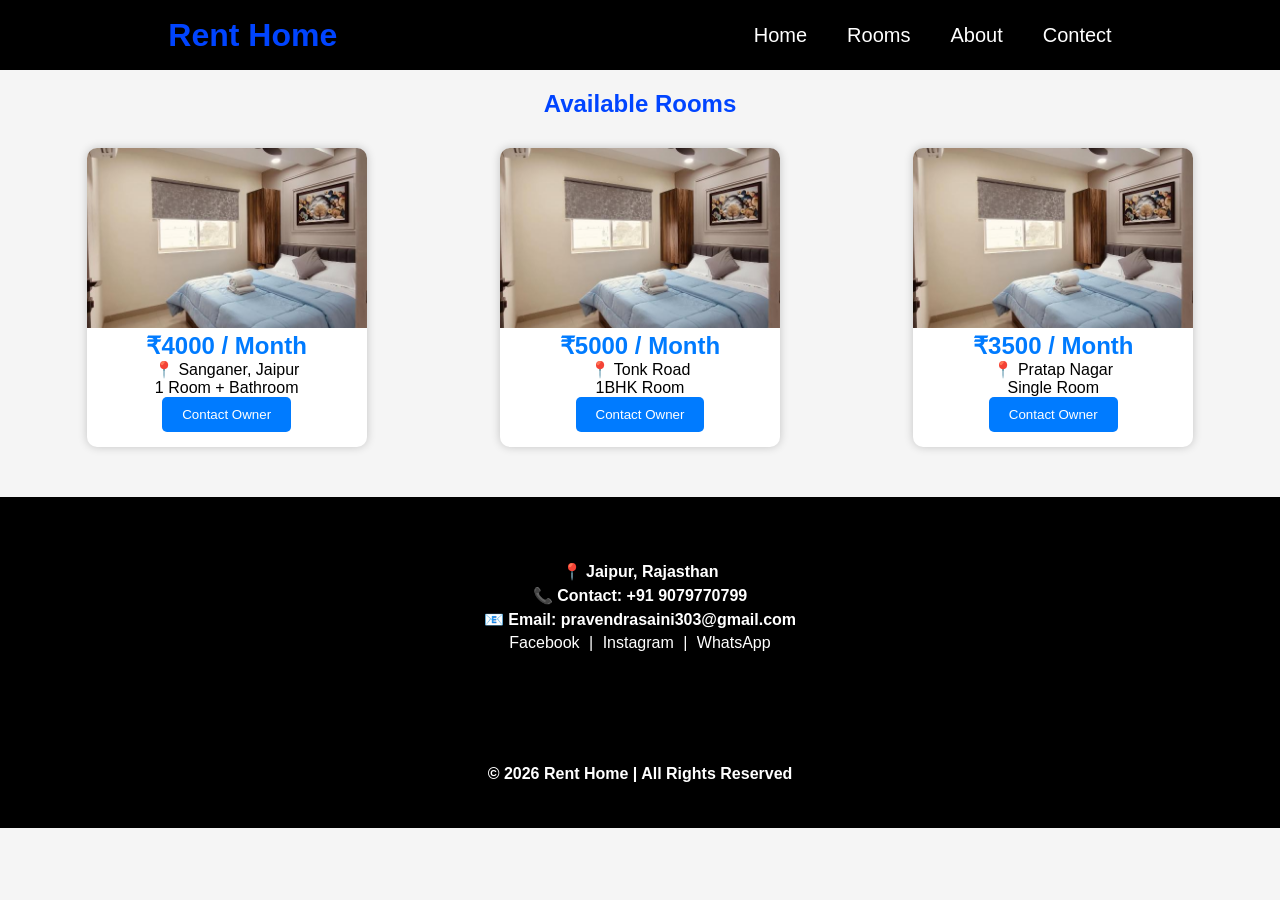
<file: index.html>
<!DOCTYPE html>
<html lang="en">

<head>
    <title>RentHome</title>
    <link rel="stylesheet" href="css/style.css">
</head>

<body>
    <header>
        <h1>Rent Home</h1>
        <nav>
            <ul> 
                <li><a href="index.html">Home</a></li>
                <li><a href="Rooms.html">Rooms</a></li>
                <li><a href="About.html">About</a></li>
                <li><a href="Contact.html">Contect</a></li>
            </ul>
        </nav>
    </header>
    <section>
        <h1 class="title">Available Rooms</h1>
        <div class="room-container">

            <div class="room-card">
                <img src="img/583707944.jpg" alt="">
                <h2>₹4000 / Month</h2>
                <p>📍 Sanganer, Jaipur</p>
                <p>1 Room + Bathroom</p>
                <button>Contact Owner</button>
            </div>

            <div class="room-card">
                <img src="img/583707944.jpg" alt="">
                <h2>₹5000 / Month</h2>
                <p>📍 Tonk Road</p>
                <p>1BHK Room</p>
                <button>Contact Owner</button>
            </div>


            <div class="room-card">
                <img src="img/583707944.jpg" alt="">
                <h2>₹3500 / Month</h2>
                <p>📍 Pratap Nagar</p>
                <p>Single Room</p>
                <button>Contact Owner</button>
            </div>
        </div>
    </section>
    <footer>
        <footer>
            <div class="footer-content">
                <p>📍 Jaipur, Rajasthan</p>
                <p>📞 Contact: +91 9079770799</p>
                <p>📧 Email: pravendrasaini303@gmail.com</p>
                <div class="social">
                    <a href="">Facebook</a> |
                    <a href="https://www.instagram.com/pravendra_sainii/">Instagram</a> |
                    <a href="https://web.whatsapp.com/">WhatsApp</a>
                </div><br><br><br><br><br><br>
                <p>© 2026 Rent Home | All Rights Reserved</p>

            </div>
        </footer>
    </footer>

</body>

</html>
</file>
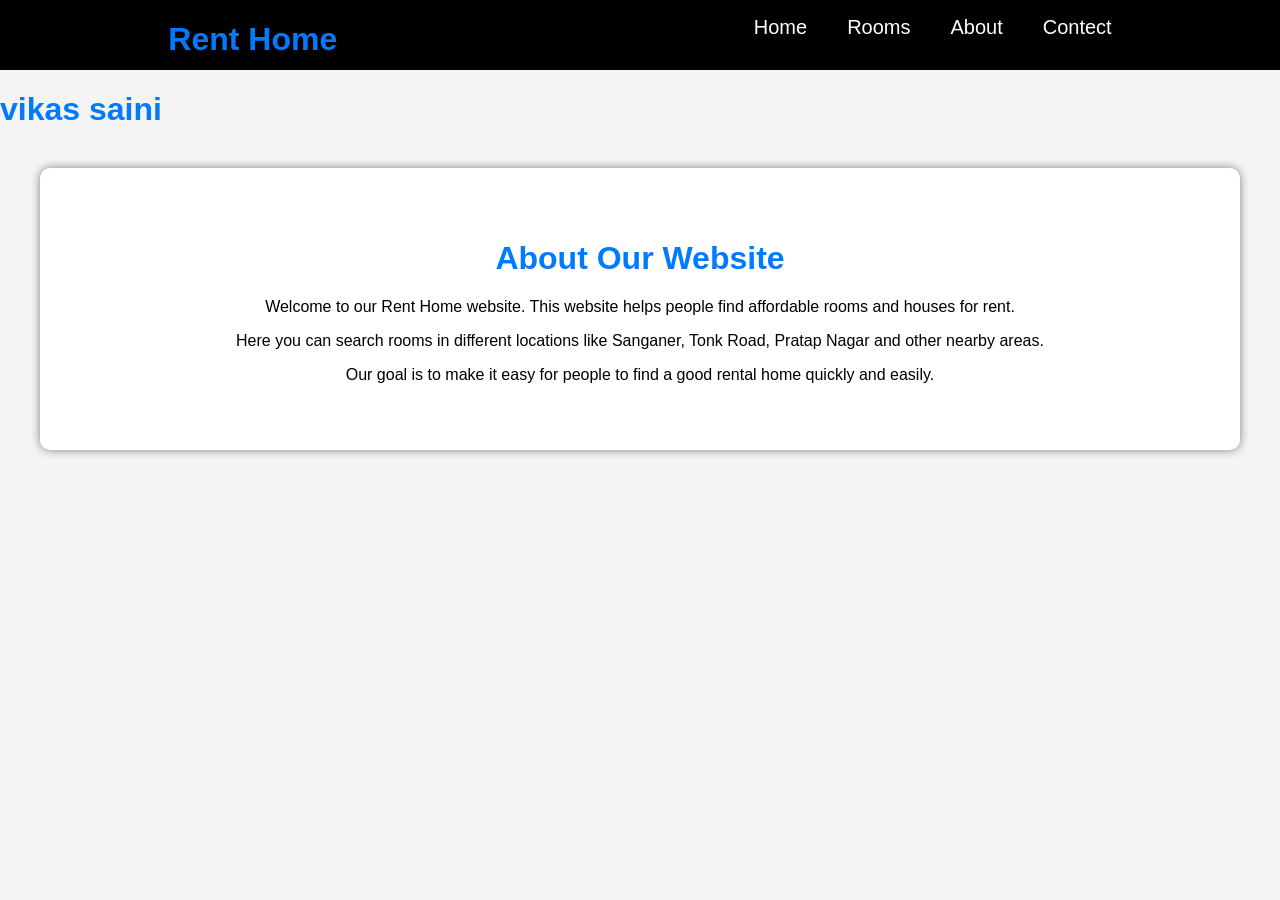
<file: About.html>
<!DOCTYPE html>
<html lang="en">

<head>
    <meta charset="UTF-8">
    <meta name="viewport" content="width=device-width, initial-scale=1.0">
    <title>About Us</title>

    <style>
        header {
            background-color: black;
            display: flex;
            justify-content: space-around;
            height: 70px;
        }

        h1 {
            font-style: bold;
            color: rgb(255, 0, 0);
        }

        header nav ul {
            display: flex;
        }

        header nav ul li {
            margin-left: 40px;
            text-decoration: none;
            list-style: none;
            font-size: 20px;
        }

        header nav ul li a {
            text-decoration: none;
            color: rgb(255, 255, 255);
        }

        body {
            font-family: Arial;
            margin: 0;
            background: #f4f4f4;
        }

        .about-section {
            text-align: center;
            padding: 50px;
            background: white;
            margin: 40px;
            border-radius: 10px;
            box-shadow: 0 0 10px gray;
        }

        h1 {
            color: #007BFF;
        }
    </style>

</head>

<body>
    <header>
        <h1>Rent Home</h1>
        <nav>
            <ul>
                <li><a href="index.html">Home</a></li>
                <li><a href="Rooms.html">Rooms</a></li>
                <li><a href="About.html">About</a></li>
                <li><a href="Contact.html">Contect</a></li>
            </ul>
        </nav>
    </header>
<h1>vikas saini</h1>
    <div class="about-section">

        <h1>About Our Website</h1>

        <p>
            Welcome to our Rent Home website.
            This website helps people find affordable rooms and houses for rent.
        </p>

        <p>
            Here you can search rooms in different locations like Sanganer,
            Tonk Road, Pratap Nagar and other nearby areas.
        </p>

        <p>
            Our goal is to make it easy for people to find a good rental home
            quickly and easily.
        </p>

    </div>

</body>

</html>
</file>
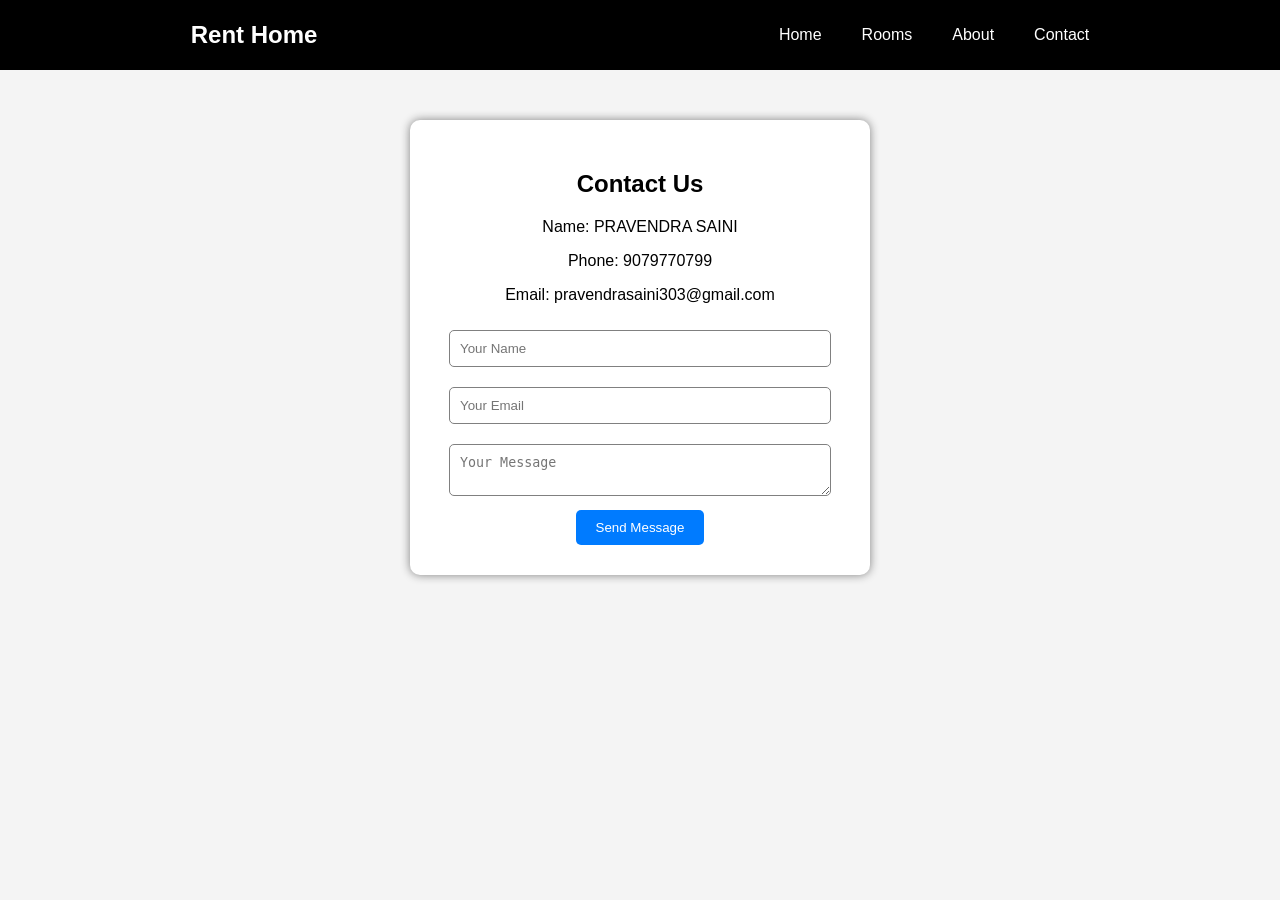
<file: Contact.html>
<!DOCTYPE html>
<html lang="en">

<head>
    <meta charset="UTF-8">
    <meta name="viewport" content="width=device-width, initial-scale=1.0">
    <title>Contact Us</title>

    <style>
        body {
            font-family: Arial;
            margin: 0;
            background: #f4f4f4;
        }

        header {
            background: black;
            color: white;
            display: flex;
            justify-content: space-around;
            align-items: center;
            height: 70px;
        }

        header nav ul {
            display: flex;
        }

        header nav ul li {
            list-style: none;
            margin-left: 40px;
        }

        header nav ul li a {
            text-decoration: none;
            color: white;
        }

        .contact-section {
            background: white;
            width: 400px;
            margin: 50px auto;
            padding: 30px;
            border-radius: 10px;
            box-shadow: 0 0 10px gray;
            text-align: center;
        }

        input,
        textarea {
            width: 90%;
            padding: 10px;
            margin: 10px 0;
            border: 1px solid gray;
            border-radius: 5px;
        }

        button {
            background: #007BFF;
            color: white;
            border: none;
            padding: 10px 20px;
            cursor: pointer;
            border-radius: 5px;
        }
    </style>

</head>

<body>

    <header>

        <h2>Rent Home</h2>

        <nav>
            <ul>
                <li><a href="index.html">Home</a></li>
                <li><a href="Rooms.html">Rooms</a></li>
                <li><a href="About.html">About</a></li>
                <li><a href="Contact.html">Contact</a></li>
            </ul>
        </nav>

    </header>

    <div class="contact-section">

        <h2>Contact Us</h2>
         <p>Name: PRAVENDRA SAINI</p>
        <p>Phone: 9079770799</p>
        <p>Email: pravendrasaini303@gmail.com</p>

        <form>
            <input type="text" placeholder="Your Name">
            <input type="email" placeholder="Your Email">
            <textarea placeholder="Your Message"></textarea>
            <button>Send Message</button>
        </form>

    </div>

</body>

</html>
</file>
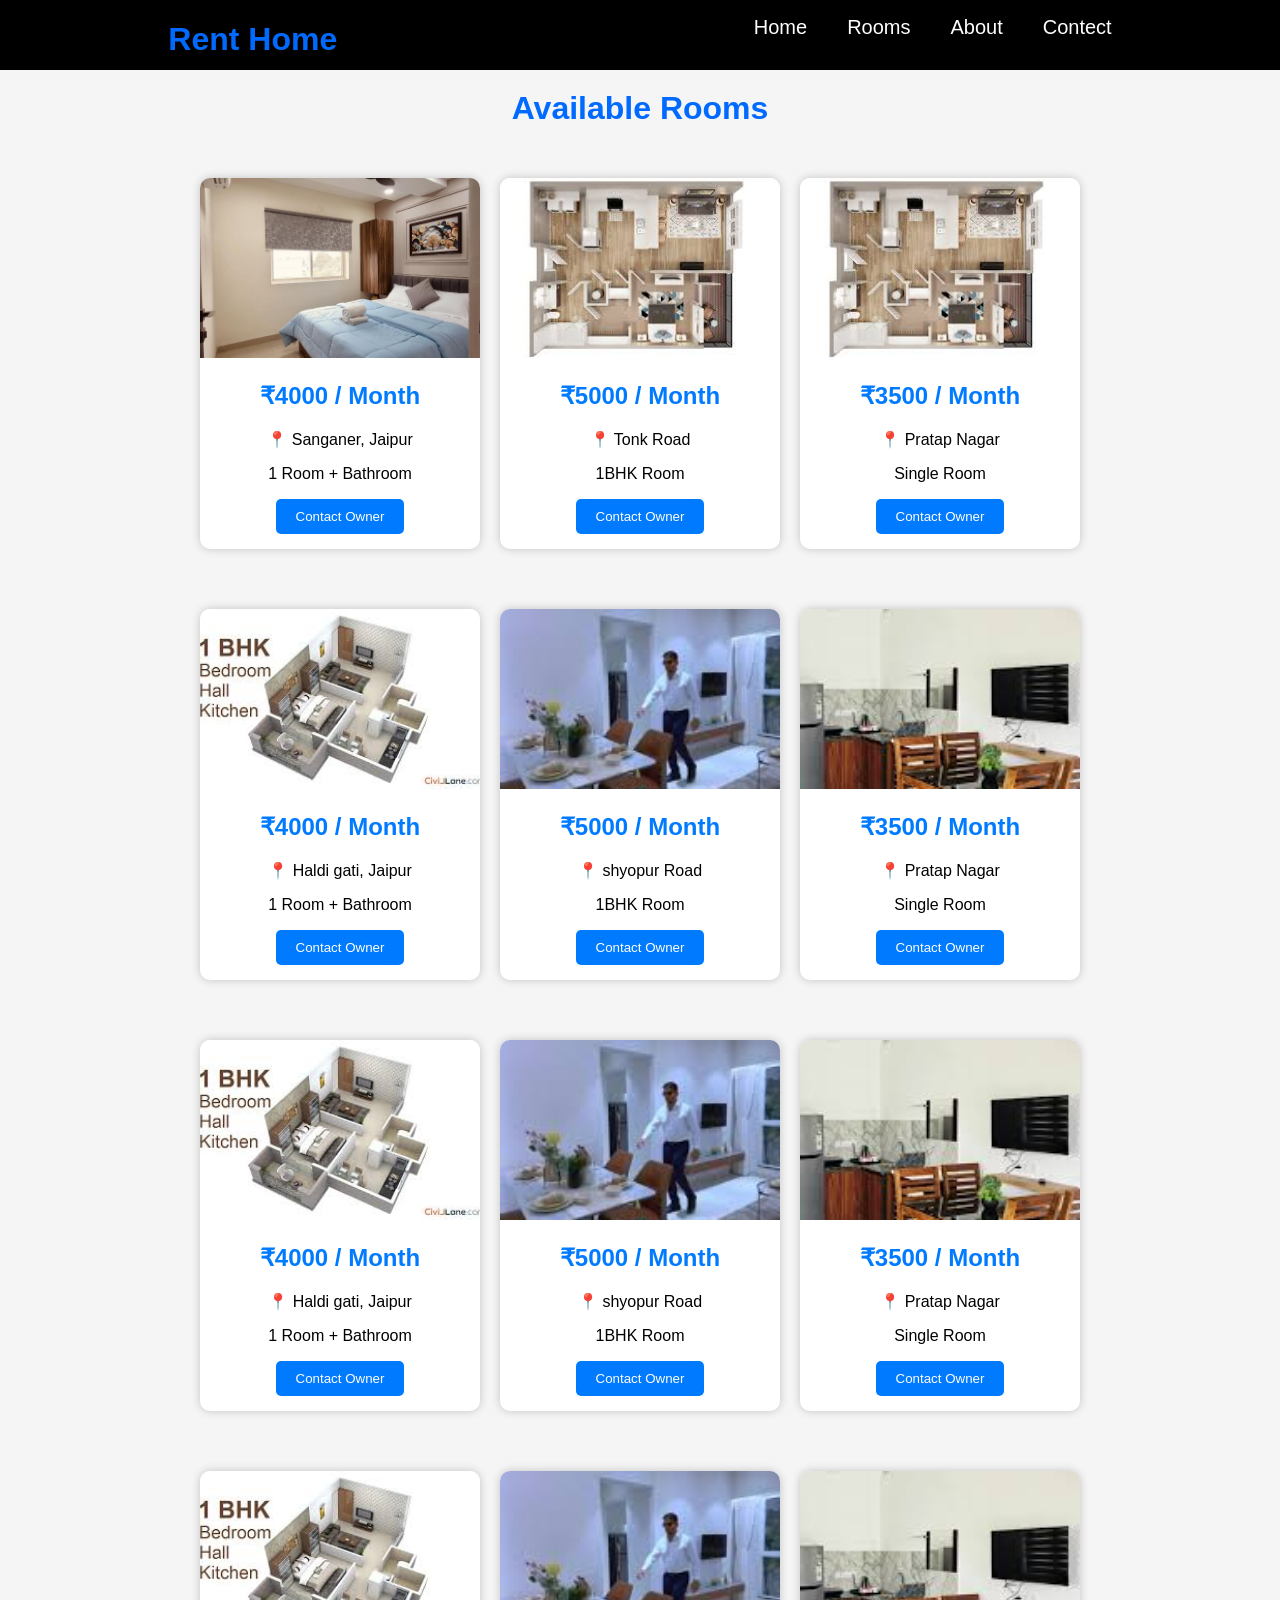
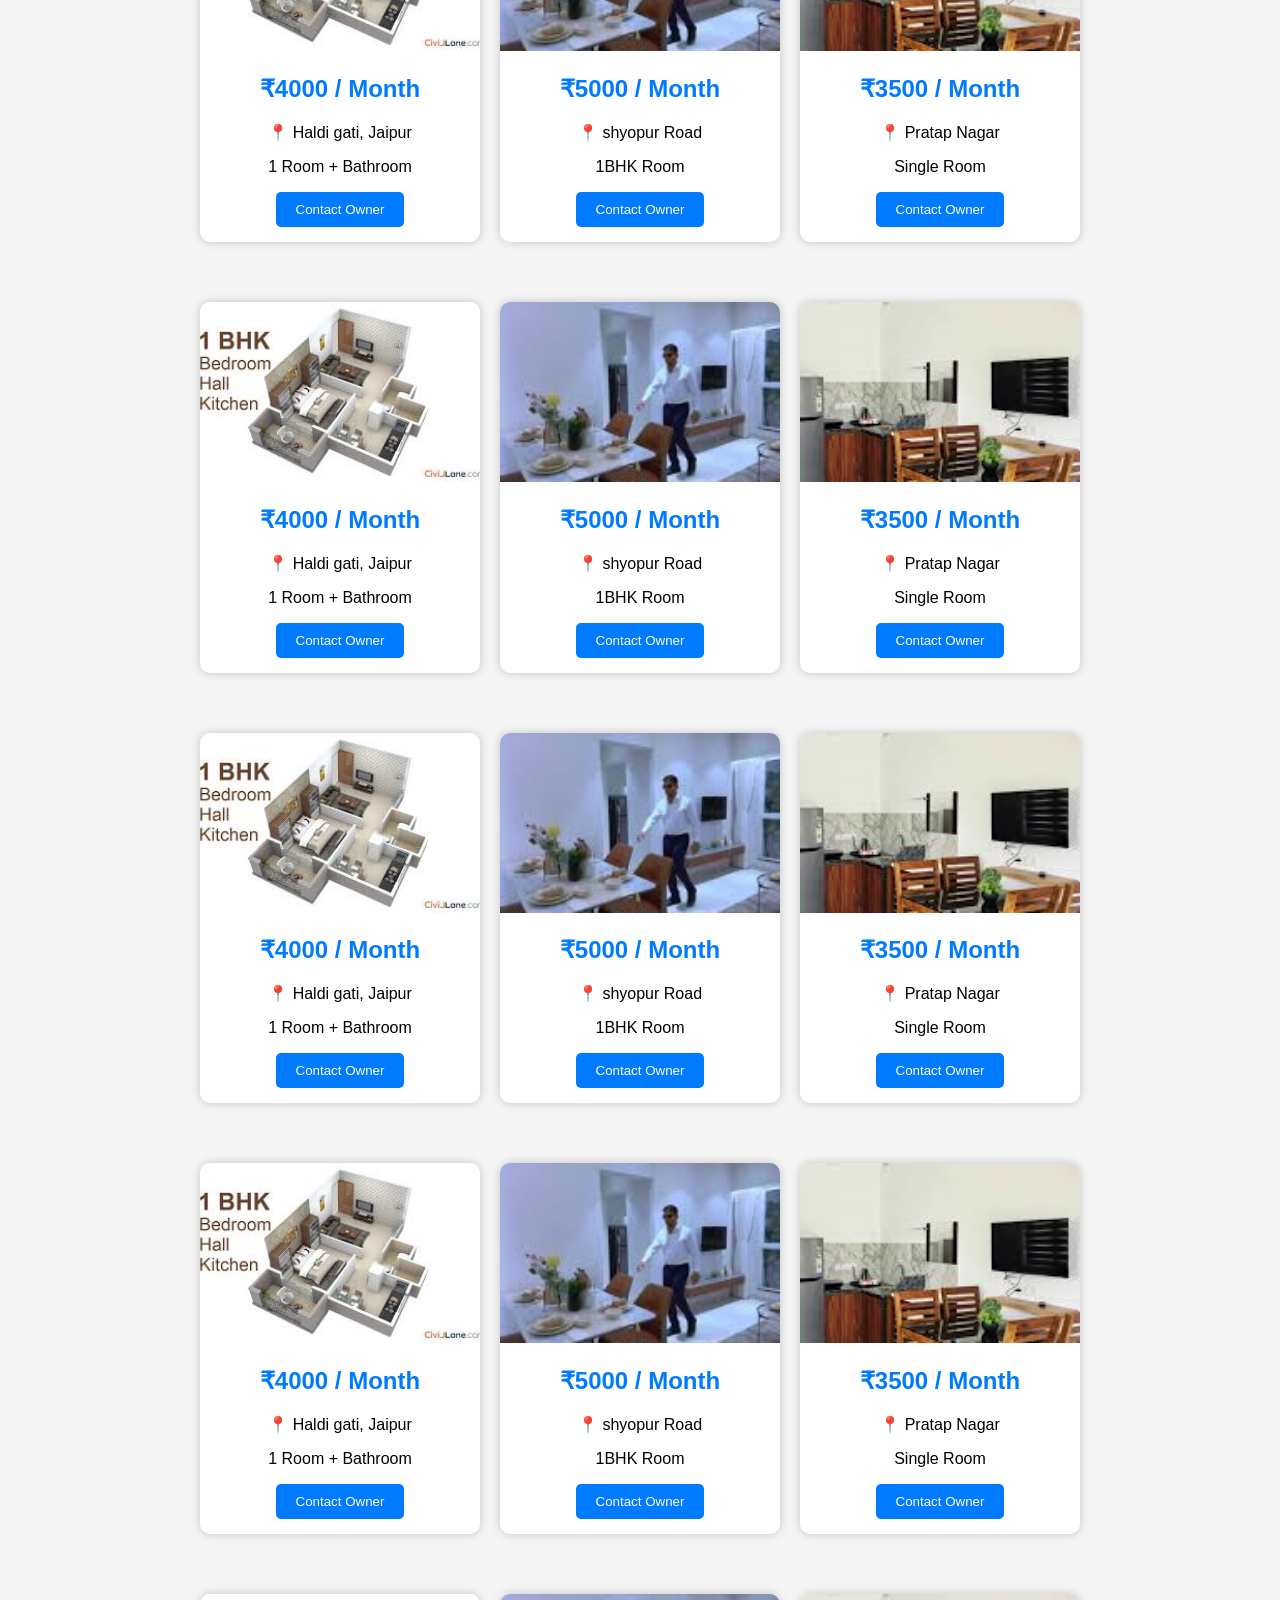
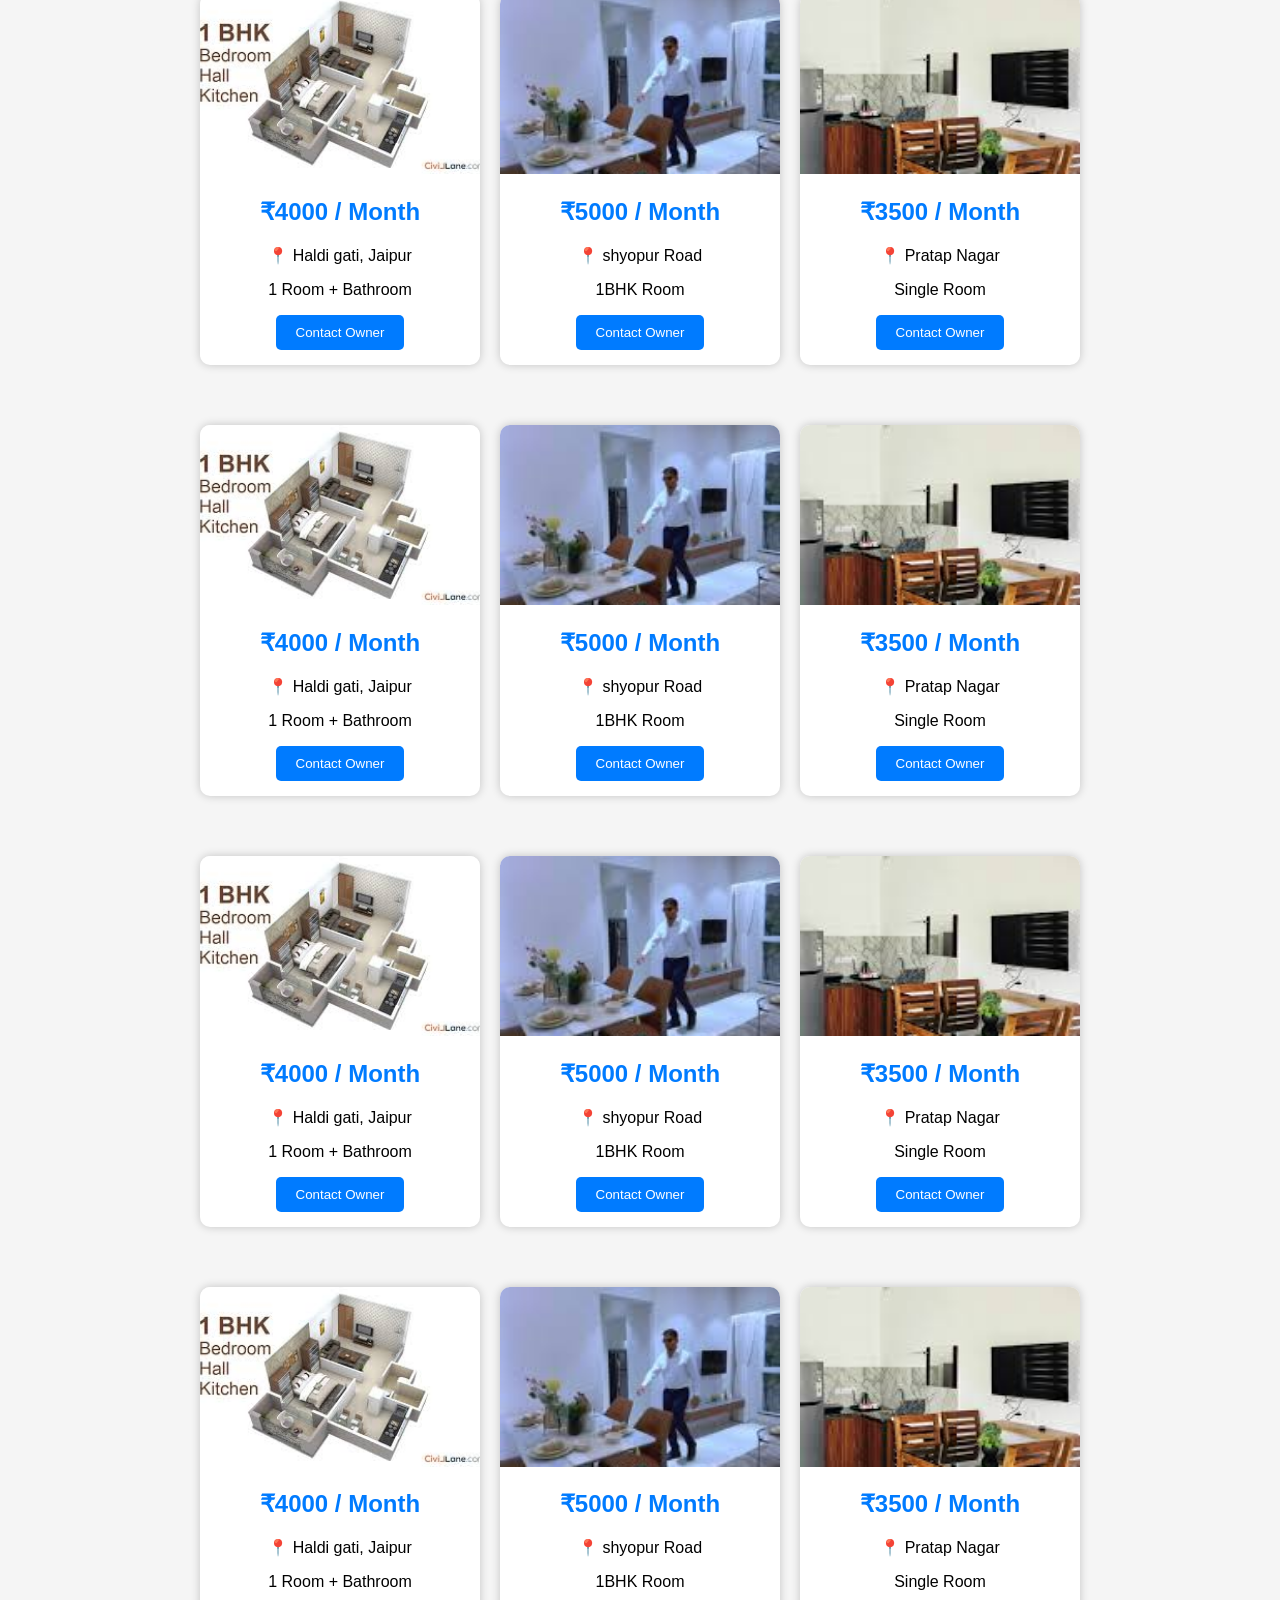
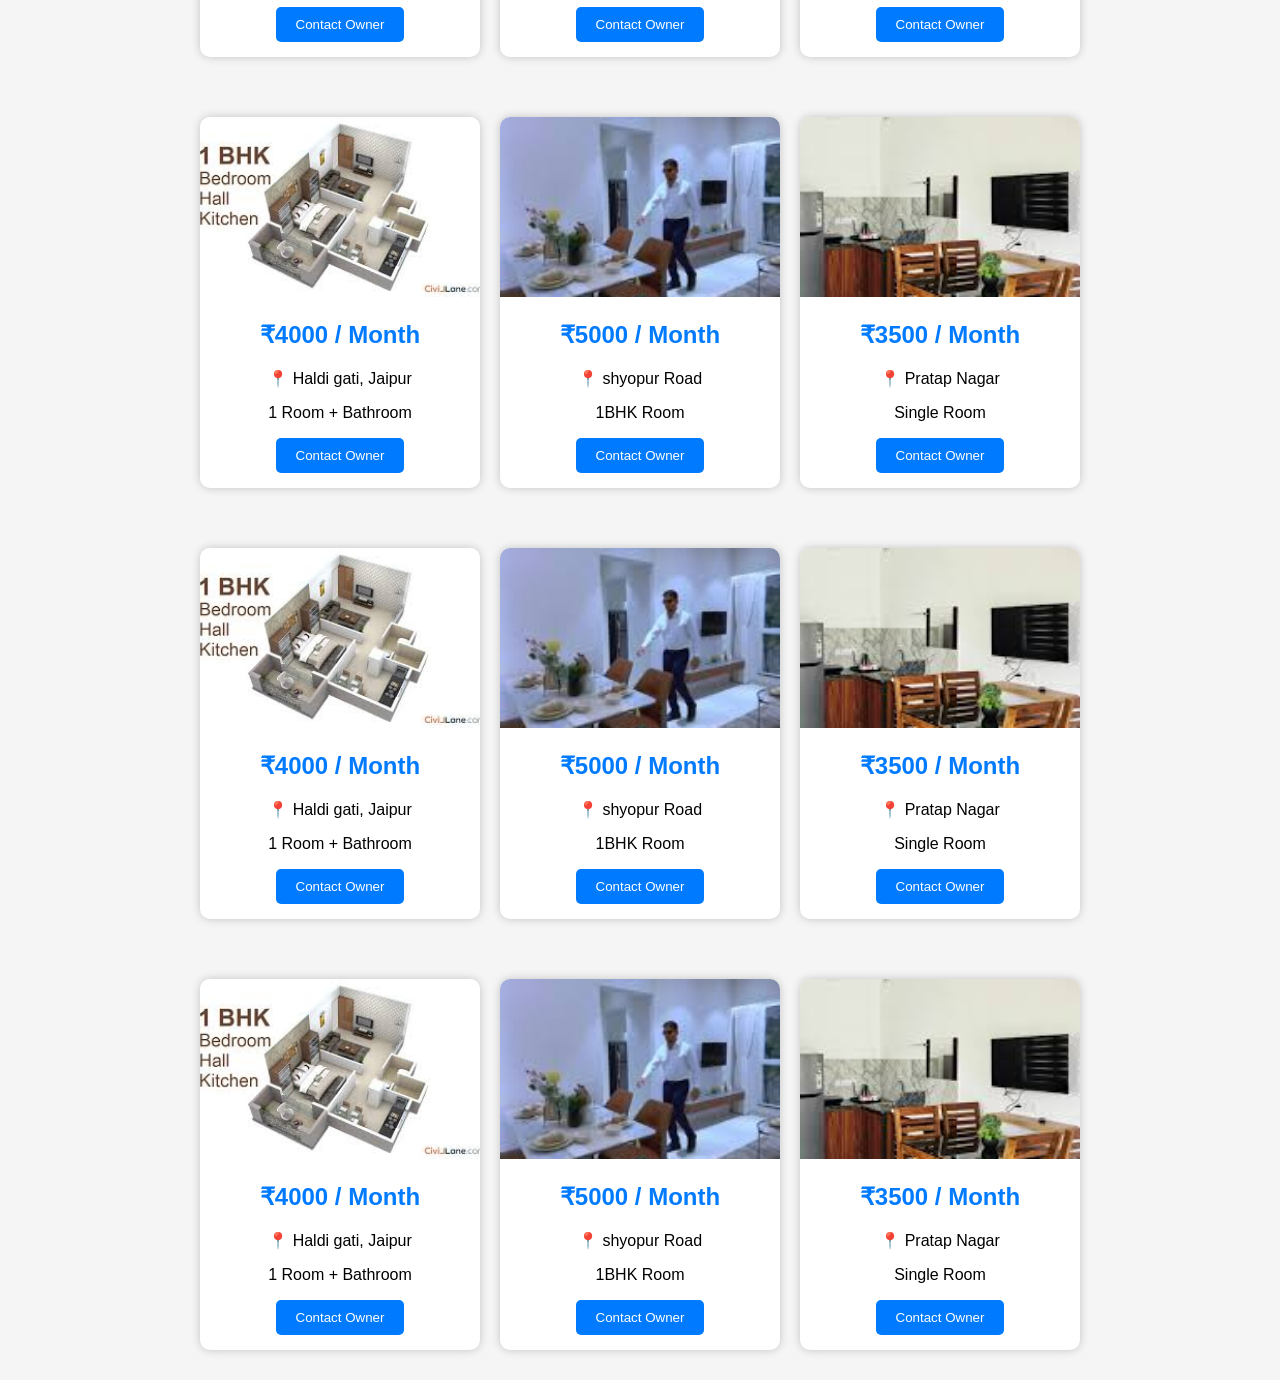
<file: Rooms.html>
<!DOCTYPE html>
<html lang="en">

<head>

    <meta charset="UTF-8">
    <meta name="viewport" content="width=device-width, initial-scale=1.0">

    <title>Available Rooms</title>
    <style>
        header{
    background-color: black;
    display: flex;
    justify-content: space-around;
    height: 70px;
}
h1{
    font-style:bold ;
    color: rgb(0, 106, 255);
}
header nav ul{
    display:flex;
}
header nav ul li{
    margin-left: 40px;
    text-decoration: none;
    list-style: none;
    font-size: 20px;
}
header nav ul li a{
    text-decoration: none;
    color: white;
}
        
        body {
            font-family: Arial;
            margin: 0;
            background: #f5f5f5;
        }

        .title {
            text-align: center;
            margin-top: 20px;
        }

        .room-container {
            display: flex;
            flex-wrap: wrap;
            justify-content: center;
            gap: 20px;
            padding: 30px;
        }

        .room-card {
            background: white;
            width: 280px;
            border-radius: 10px;
            box-shadow: 0 0 10px rgba(0, 0, 0, 0.2);
            overflow: hidden;
            text-align: center;
        }

        .room-card img {
            width: 100%;
            height: 180px;
            object-fit: cover;
        }

        .room-card h2 {
            color: #007BFF;
        }

        .room-card button {
            background: #007BFF;
            color: white;
            border: none;
            padding: 10px 20px;
            margin-bottom: 15px;
            cursor: pointer;
            border-radius: 5px;
        }

        .room-card button:hover {
            background: #0056b3;
        }
    </style>


</head>

<body>
    <header>
        <h1>Rent Home</h1>
        <nav>
            <ul>
                <li><a href="index.html">Home</a></li>
                <li><a href="Rooms.html">Rooms</a></li>
                <li><a href="About.html">About</a></li>
                <li><a href="Contact.html">Contect</a></li>
            </ul>
        </nav>
    </header>

    <h1 class="title">Available Rooms</h1>
    <div class="room-container">

        <div class="room-card">
            <img src="img/583707944.jpg" alt="">
            <h2>₹4000 / Month</h2>
            <p>📍 Sanganer, Jaipur</p>
            <p>1 Room + Bathroom</p>
            <button>Contact Owner</button>

        </div>

        <div class="room-card">
            <img src="img/images.jpg" alt="">
            <h2>₹5000 / Month</h2>
            <p>📍 Tonk Road</p>
            <p>1BHK Room</p>
            <button>Contact Owner</button>
        </div>


        <div class="room-card">
            <img src="img/images.jpg" alt="">
            <h2>₹3500 / Month</h2>
            <p>📍 Pratap Nagar</p>
            <p>Single Room</p>
            <button>Contact Owner</button>
        </div>
    </div>
    <div class="room-container">

        <div class="room-card">
            <img src="img/download.jpg" alt="">
            <h2>₹4000 / Month</h2>
            <p>📍 Haldi gati, Jaipur</p>
            <p>1 Room + Bathroom</p>
            <button>Contact Owner</button>

        </div>

        <div class="room-card">
            <img src="img/download (2).jpg" alt="">
            <h2>₹5000 / Month</h2>
            <p>📍 shyopur Road</p>
            <p>1BHK Room</p>
            <button>Contact Owner</button>
        </div>


        <div class="room-card">
            <img src="img/download (1).jpg" alt="">
            <h2>₹3500 / Month</h2>
            <p>📍 Pratap Nagar</p>
            <p>Single Room</p>
            <button>Contact Owner</button>
        </div>
        
    </div><div class="room-container">

        <div class="room-card">
            <img src="img/download.jpg" alt="">
            <h2>₹4000 / Month</h2>
            <p>📍 Haldi gati, Jaipur</p>
            <p>1 Room + Bathroom</p>
            <button>Contact Owner</button>

        </div>

        <div class="room-card">
            <img src="img/download (2).jpg" alt="">
            <h2>₹5000 / Month</h2>
            <p>📍 shyopur Road</p>
            <p>1BHK Room</p>
            <button>Contact Owner</button>
        </div>


        <div class="room-card">
            <img src="img/download (1).jpg" alt="">
            <h2>₹3500 / Month</h2>
            <p>📍 Pratap Nagar</p>
            <p>Single Room</p>
            <button>Contact Owner</button>
        </div>
        
    </div><div class="room-container">

        <div class="room-card">
            <img src="img/download.jpg" alt="">
            <h2>₹4000 / Month</h2>
            <p>📍 Haldi gati, Jaipur</p>
            <p>1 Room + Bathroom</p>
            <button>Contact Owner</button>

        </div>

        <div class="room-card">
            <img src="img/download (2).jpg" alt="">
            <h2>₹5000 / Month</h2>
            <p>📍 shyopur Road</p>
            <p>1BHK Room</p>
            <button>Contact Owner</button>
        </div>


        <div class="room-card">
            <img src="img/download (1).jpg" alt="">
            <h2>₹3500 / Month</h2>
            <p>📍 Pratap Nagar</p>
            <p>Single Room</p>
            <button>Contact Owner</button>
        </div>
        
    </div><div class="room-container">

        <div class="room-card">
            <img src="img/download.jpg" alt="">
            <h2>₹4000 / Month</h2>
            <p>📍 Haldi gati, Jaipur</p>
            <p>1 Room + Bathroom</p>
            <button>Contact Owner</button>

        </div>

        <div class="room-card">
            <img src="img/download (2).jpg" alt="">
            <h2>₹5000 / Month</h2>
            <p>📍 shyopur Road</p>
            <p>1BHK Room</p>
            <button>Contact Owner</button>
        </div>


        <div class="room-card">
            <img src="img/download (1).jpg" alt="">
            <h2>₹3500 / Month</h2>
            <p>📍 Pratap Nagar</p>
            <p>Single Room</p>
            <button>Contact Owner</button>
        </div>
        
    </div><div class="room-container">

        <div class="room-card">
            <img src="img/download.jpg" alt="">
            <h2>₹4000 / Month</h2>
            <p>📍 Haldi gati, Jaipur</p>
            <p>1 Room + Bathroom</p>
            <button>Contact Owner</button>

        </div>

        <div class="room-card">
            <img src="img/download (2).jpg" alt="">
            <h2>₹5000 / Month</h2>
            <p>📍 shyopur Road</p>
            <p>1BHK Room</p>
            <button>Contact Owner</button>
        </div>


        <div class="room-card">
            <img src="img/download (1).jpg" alt="">
            <h2>₹3500 / Month</h2>
            <p>📍 Pratap Nagar</p>
            <p>Single Room</p>
            <button>Contact Owner</button>
        </div>
        
    </div><div class="room-container">

        <div class="room-card">
            <img src="img/download.jpg" alt="">
            <h2>₹4000 / Month</h2>
            <p>📍 Haldi gati, Jaipur</p>
            <p>1 Room + Bathroom</p>
            <button>Contact Owner</button>

        </div>

        <div class="room-card">
            <img src="img/download (2).jpg" alt="">
            <h2>₹5000 / Month</h2>
            <p>📍 shyopur Road</p>
            <p>1BHK Room</p>
            <button>Contact Owner</button>
        </div>


        <div class="room-card">
            <img src="img/download (1).jpg" alt="">
            <h2>₹3500 / Month</h2>
            <p>📍 Pratap Nagar</p>
            <p>Single Room</p>
            <button>Contact Owner</button>
        </div>
        
    </div><div class="room-container">

        <div class="room-card">
            <img src="img/download.jpg" alt="">
            <h2>₹4000 / Month</h2>
            <p>📍 Haldi gati, Jaipur</p>
            <p>1 Room + Bathroom</p>
            <button>Contact Owner</button>

        </div>

        <div class="room-card">
            <img src="img/download (2).jpg" alt="">
            <h2>₹5000 / Month</h2>
            <p>📍 shyopur Road</p>
            <p>1BHK Room</p>
            <button>Contact Owner</button>
        </div>


        <div class="room-card">
            <img src="img/download (1).jpg" alt="">
            <h2>₹3500 / Month</h2>
            <p>📍 Pratap Nagar</p>
            <p>Single Room</p>
            <button>Contact Owner</button>
        </div>
        
    </div><div class="room-container">

        <div class="room-card">
            <img src="img/download.jpg" alt="">
            <h2>₹4000 / Month</h2>
            <p>📍 Haldi gati, Jaipur</p>
            <p>1 Room + Bathroom</p>
            <button>Contact Owner</button>

        </div>

        <div class="room-card">
            <img src="img/download (2).jpg" alt="">
            <h2>₹5000 / Month</h2>
            <p>📍 shyopur Road</p>
            <p>1BHK Room</p>
            <button>Contact Owner</button>
        </div>


        <div class="room-card">
            <img src="img/download (1).jpg" alt="">
            <h2>₹3500 / Month</h2>
            <p>📍 Pratap Nagar</p>
            <p>Single Room</p>
            <button>Contact Owner</button>
        </div>
        
    </div><div class="room-container">

        <div class="room-card">
            <img src="img/download.jpg" alt="">
            <h2>₹4000 / Month</h2>
            <p>📍 Haldi gati, Jaipur</p>
            <p>1 Room + Bathroom</p>
            <button>Contact Owner</button>

        </div>

        <div class="room-card">
            <img src="img/download (2).jpg" alt="">
            <h2>₹5000 / Month</h2>
            <p>📍 shyopur Road</p>
            <p>1BHK Room</p>
            <button>Contact Owner</button>
        </div>


        <div class="room-card">
            <img src="img/download (1).jpg" alt="">
            <h2>₹3500 / Month</h2>
            <p>📍 Pratap Nagar</p>
            <p>Single Room</p>
            <button>Contact Owner</button>
        </div>
        
    </div><div class="room-container">

        <div class="room-card">
            <img src="img/download.jpg" alt="">
            <h2>₹4000 / Month</h2>
            <p>📍 Haldi gati, Jaipur</p>
            <p>1 Room + Bathroom</p>
            <button>Contact Owner</button>

        </div>

        <div class="room-card">
            <img src="img/download (2).jpg" alt="">
            <h2>₹5000 / Month</h2>
            <p>📍 shyopur Road</p>
            <p>1BHK Room</p>
            <button>Contact Owner</button>
        </div>


        <div class="room-card">
            <img src="img/download (1).jpg" alt="">
            <h2>₹3500 / Month</h2>
            <p>📍 Pratap Nagar</p>
            <p>Single Room</p>
            <button>Contact Owner</button>
        </div>
        
    </div><div class="room-container">

        <div class="room-card">
            <img src="img/download.jpg" alt="">
            <h2>₹4000 / Month</h2>
            <p>📍 Haldi gati, Jaipur</p>
            <p>1 Room + Bathroom</p>
            <button>Contact Owner</button>

        </div>

        <div class="room-card">
            <img src="img/download (2).jpg" alt="">
            <h2>₹5000 / Month</h2>
            <p>📍 shyopur Road</p>
            <p>1BHK Room</p>
            <button>Contact Owner</button>
        </div>


        <div class="room-card">
            <img src="img/download (1).jpg" alt="">
            <h2>₹3500 / Month</h2>
            <p>📍 Pratap Nagar</p>
            <p>Single Room</p>
            <button>Contact Owner</button>
        </div>
        
    </div><div class="room-container">

        <div class="room-card">
            <img src="img/download.jpg" alt="">
            <h2>₹4000 / Month</h2>
            <p>📍 Haldi gati, Jaipur</p>
            <p>1 Room + Bathroom</p>
            <button>Contact Owner</button>

        </div>

        <div class="room-card">
            <img src="img/download (2).jpg" alt="">
            <h2>₹5000 / Month</h2>
            <p>📍 shyopur Road</p>
            <p>1BHK Room</p>
            <button>Contact Owner</button>
        </div>


        <div class="room-card">
            <img src="img/download (1).jpg" alt="">
            <h2>₹3500 / Month</h2>
            <p>📍 Pratap Nagar</p>
            <p>Single Room</p>
            <button>Contact Owner</button>
        </div>
        
    </div><div class="room-container">

        <div class="room-card">
            <img src="img/download.jpg" alt="">
            <h2>₹4000 / Month</h2>
            <p>📍 Haldi gati, Jaipur</p>
            <p>1 Room + Bathroom</p>
            <button>Contact Owner</button>

        </div>

        <div class="room-card">
            <img src="img/download (2).jpg" alt="">
            <h2>₹5000 / Month</h2>
            <p>📍 shyopur Road</p>
            <p>1BHK Room</p>
            <button>Contact Owner</button>
        </div>


        <div class="room-card">
            <img src="img/download (1).jpg" alt="">
            <h2>₹3500 / Month</h2>
            <p>📍 Pratap Nagar</p>
            <p>Single Room</p>
            <button>Contact Owner</button>
        </div>
        
    </div>

</body>

</html>
</file>
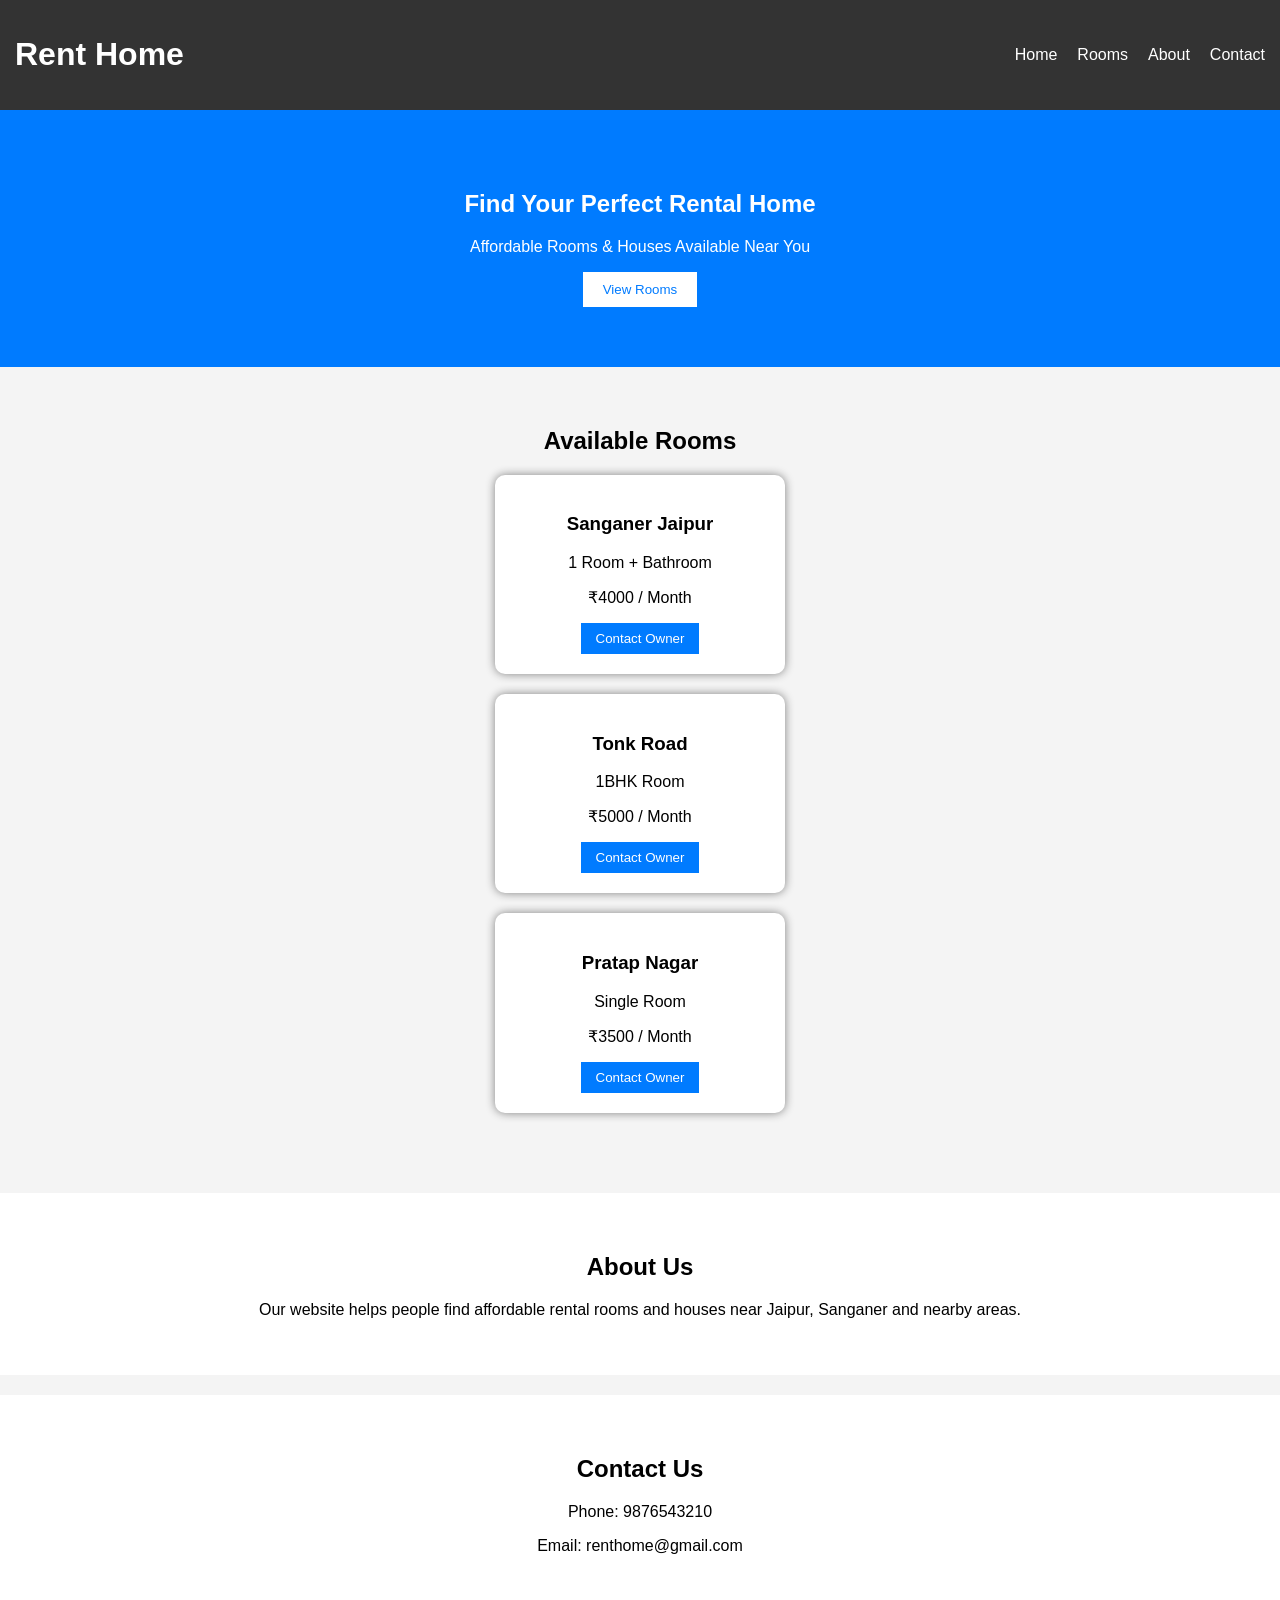
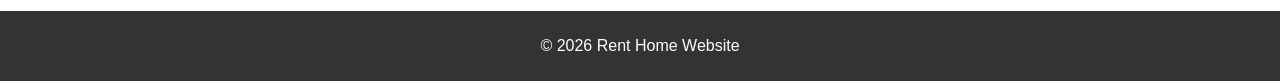
<file: test.html>
<!DOCTYPE html>
<html lang="en">

<head>
    <meta charset="UTF-8">
    <meta name="viewport" content="width=device-width, initial-scale=1.0">
    <title>Rent Home</title>
    <style>
        body {
            margin: 0;
            font-family: Arial;
            background: #f4f4f4;
        }

        header {
            background: #333;
            color: white;
            padding: 15px;
            display: flex;
            justify-content: space-between;
            align-items: center;
        }

        nav ul {
            list-style: none;
            display: flex;
            margin: 0;
            padding: 0;
        }

        nav ul li {
            margin-left: 20px;
        }

        nav ul li a {
            color: white;
            text-decoration: none;
        }

        .hero {
            text-align: center;
            padding: 60px;
            background: #007BFF;
            color: white;
        }

        .hero button {
            padding: 10px 20px;
            border: none;
            background: white;
            color: #007BFF;
            cursor: pointer;
        }

        .rooms {
            padding: 40px;
            text-align: center;
        }

        .room-box {
            background: white;
            padding: 20px;
            margin: 20px auto;
            width: 250px;
            border-radius: 10px;
            box-shadow: 0 0 10px gray;
        }

        .room-box button {
            background: #007BFF;
            color: white;
            border: none;
            padding: 8px 15px;
            cursor: pointer;
        }

        .about,
        .contact {
            text-align: center;
            padding: 40px;
            background: white;
            margin-top: 20px;
        }

        footer {
            background: #333;
            color: white;
            text-align: center;
            padding: 10px;
        }
    </style>
</head>

<body>

    <header>
        <h1>Rent Home</h1>
        <nav>
            <ul>
                <li><a href="#">Home</a></li>
                <li><a href="#">Rooms</a></li>
                <li><a href="#">About</a></li>
                <li><a href="#">Contact</a></li>
            </ul>
        </nav>
    </header>

    <section class="hero">
        <h2>Find Your Perfect Rental Home</h2>
        <p>Affordable Rooms & Houses Available Near You</p>
        <button>View Rooms</button>
    </section>

    <section class="rooms">

        <h2>Available Rooms</h2>

        <div class="room-box">
            <h3>Sanganer Jaipur</h3>
            <p>1 Room + Bathroom</p>
            <p>₹4000 / Month</p>
            <button>Contact Owner</button>
        </div>

        <div class="room-box">
            <h3>Tonk Road</h3>
            <p>1BHK Room</p>
            <p>₹5000 / Month</p>
            <button>Contact Owner</button>
        </div>

        <div class="room-box">
            <h3>Pratap Nagar</h3>
            <p>Single Room</p>
            <p>₹3500 / Month</p>
            <button>Contact Owner</button>
        </div>

    </section>

    <section class="about">
        <h2>About Us</h2>
        <p>Our website helps people find affordable rental rooms and houses near Jaipur, Sanganer and nearby areas.</p>
    </section>

    <section class="contact">
        <h2>Contact Us</h2>
        <p>Phone: 9876543210</p>
        <p>Email: renthome@gmail.com</p>
    </section>

    <footer>
        <p>© 2026 Rent Home Website</p>
    </footer>

</body>

</html>
</file>
<file: css/style.css>
* {
    margin: auto;
    padding: auto;
}

header {
    background-color: black;
    display: flex;
    justify-content: space-around;
    height: 70px;
}

h1 {
    font-style: bold;
    color: rgb(0, 68, 255);
}

header nav ul {
    display: flex;
}

header nav ul li {
    margin-left: 40px;
    text-decoration: none;
    list-style: none;
    font-size: 20px;
}

header nav ul li a {
    text-decoration: none;
    color: rgb(255, 255, 255);
}

body {
    font-family: Arial;
    margin: 0;
    background: #f5f5f5;
}

.title {
    text-align: center;
    margin-top: 20px;
}

.room-container {
    display: flex;
    flex-wrap: wrap;
    justify-content: center;
    gap: 20px;
    padding: 30px;
}

.room-card {
    background: white;
    width: 280px;
    border-radius: 10px;
    box-shadow: 0 0 10px rgba(0, 0, 0, 0.2);
    overflow: hidden;
    text-align: center;
}

.room-card img {
    width: 100%;
    height: 180px;
    object-fit: cover;
}

.room-card h2 {
    color: #007BFF;
}

.room-card button {
    background: #007BFF;
    color: white;
    border: none;
    padding: 10px 20px;
    margin-bottom: 15px;
    cursor: pointer;
    border-radius: 5px;
}

.room-card button:hover {
    background: #0056b3;
}

footer {
    background: black;
    color: white;
    text-align: center;
    padding: 20px;
    margin-top: 20px;
}

.footer-content p {
    margin: 5px 0;
    font-weight: 900;
}

.social a {
    color: white;
    text-decoration: none;
    margin: 0 5px;
}

.social a:hover {
    color: orange;
}
</file>
